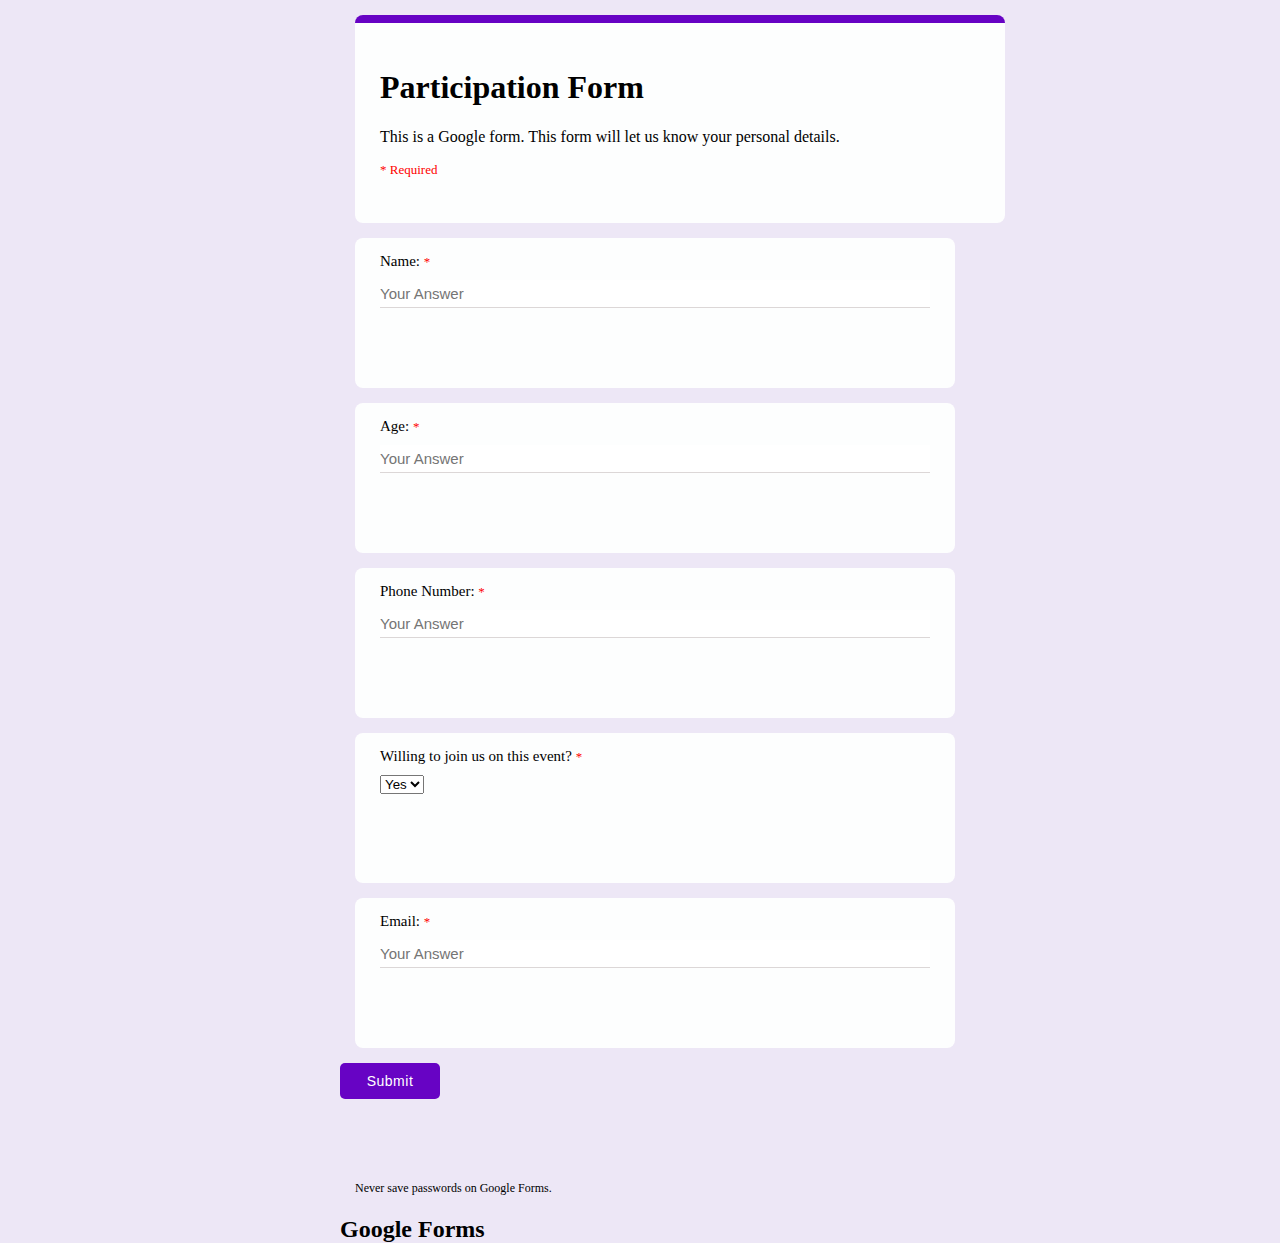
<file: googleform.html>
<!DOCTYPE html>
<html lang="en">
<head>
    <meta charset="UTF-8">
    <meta name="viewport" content="width=device-width, initial-scale=1.0">
    <title>Google Form</title>
    <link rel="stylesheet" href="forms.css"> <!-- Assuming you have a separate CSS file for styling -->
</head>
<body>
    <div class="form">
        <div class="title-div">
            <h1>Participation Form</h1>
            <p>This is a Google form. This form will let us know your personal details.</p>
            <p class="required">* Required</p>
        </div>
        <form id="form">
            <div class="name-div">
                <div class="name">Name: <span class="required">*</span></div>
                <div class="input-div"><input type="text" name="name" placeholder="Your Answer"></div>
            </div>
            <div class="age-div">
                <div class="age">Age: <span class="required">*</span></div>
                <div class="input-div"><input type="text" name="age" placeholder="Your Answer"></div>
            </div>
            <div class="phone-div">
                <div class="phone">Phone Number: <span class="required">*</span></div>
                <div class="input-div"><input type="tel" name="phone" placeholder="Your Answer"></div>
            </div>
            <div class="consent-div">
                <div class="consent">Willing to join us on this event? <span class="required">*</span></div>
                <div class="input-div">
                    <select name="consent">
                        <option value="yes">Yes</option>
                        <option value="no">No</option>
                    </select>
                </div>
            </div>
            <div class="email-div">
                <div class="email">Email: <span class="required">*</span></div>
                <div class="input-div"><input type="email" name="email" placeholder="Your Answer"></div>
            </div>
            <div>
                <input class="btn" type="submit" value="Submit">
            </div>
        </form>
        <div class="last">
            <p class="never">Never save passwords on Google Forms.</p>
            <h2>Google Forms</h2>
        </div>
    </div>

    <div class="container" id="thank-you" style="display: none;">
        <h1>Thank You for Joining!</h1>
        <!-- Your "Thank You" message content -->
    </div>

    <script>
        document.getElementById("form").addEventListener("submit", function(event) {
            event.preventDefault(); // Prevent the default form submission
            // Display the "Thank You" message
            document.querySelector(".form").style.display = "none";
            document.getElementById("thank-you").style.display = "block";
            // You can optionally perform AJAX submission here
        });
    </script>
</body>
</html>
</file>
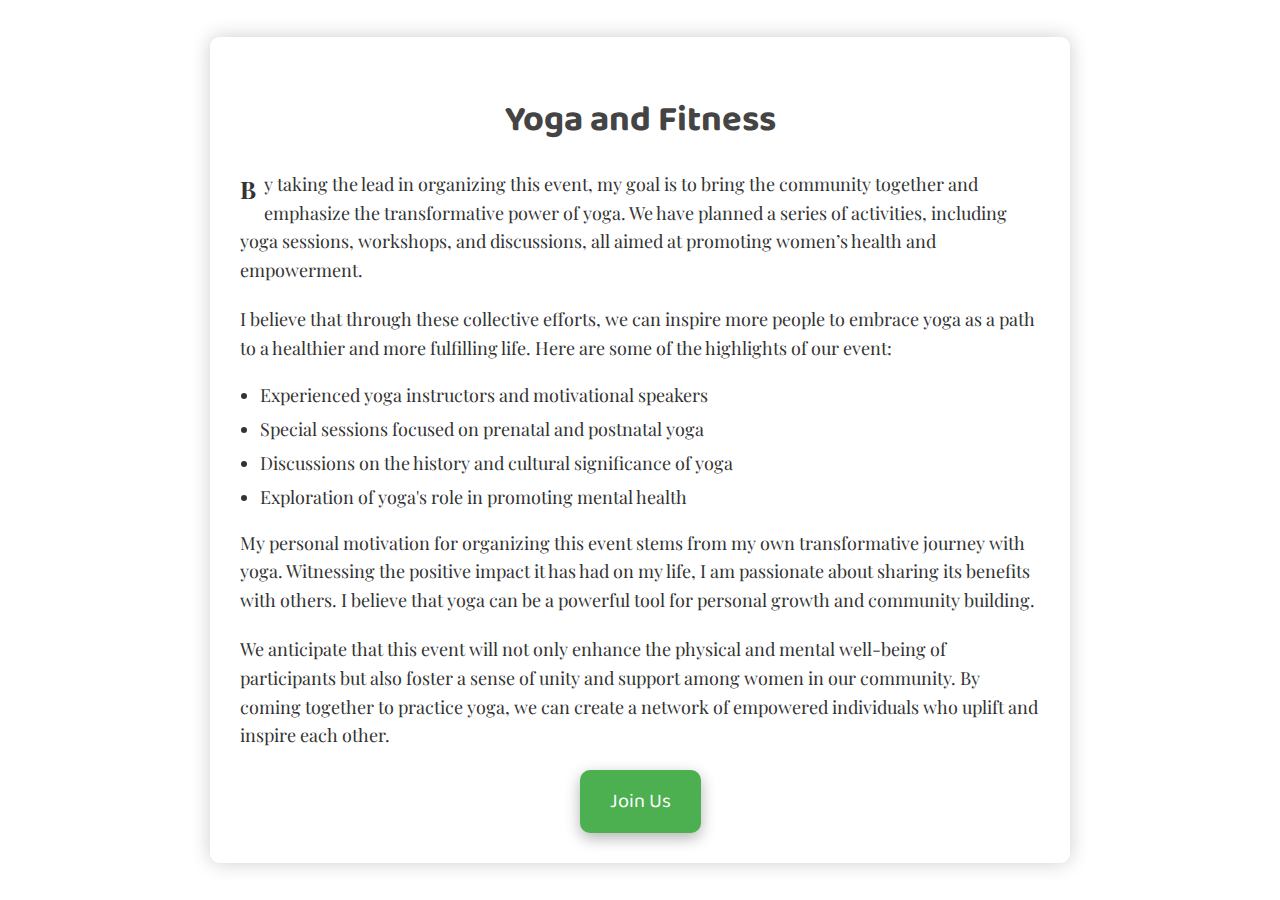
<file: yogafit.html>
<!DOCTYPE html>
<html lang="en">
<head>
    <meta charset="UTF-8">
    <meta name="viewport" content="width=device-width, initial-scale=1.0">
    <title>Yoga and Fitness</title>
    <link href="https://fonts.googleapis.com/css2?family=Baloo+Bhai+2:wght@400;700&family=Playfair+Display:wght@400;700&display=swap" rel="stylesheet">
    <style>
        body {
            font-family: 'Playfair Display', serif;
            color: #333;
            margin: 0;
            padding: 0;
            background: url('https://www.example.com/path/to/your/background.jpg') no-repeat center center fixed;
            background-size: cover;
            display: flex;
            justify-content: center;
            align-items: center;
            min-height: 100vh; /* Changed to min-height to ensure the content is visible even if it's shorter than the viewport height */
        }
        .content {
            max-width: 800px;
            margin: 20px;
            padding: 30px;
            background: rgba(255, 255, 255, 0.9);
            border-radius: 10px;
            box-shadow: 0 0 20px rgba(0, 0, 0, 0.2);
            overflow: hidden;
        }
        h1 {
            text-align: center;
            font-family: 'Baloo Bhai 2', cursive;
            font-size: 36px;
            color: #444;
            margin-bottom: 20px;
        }
        .content p {
            font-size: 18px;
            line-height: 1.6;
            margin-bottom: 20px;
        }
        .content p:first-of-type:first-letter { /* Changed to first-of-type to target the first paragraph */
            font-size: 24px;
            font-weight: bold;
            float: left;
            margin-right: 8px;
        }
        .content ul {
            list-style-type: disc;
            padding-left: 20px;
            margin-bottom: 20px;
        }
        .content ul li {
            margin-bottom: 10px;
            font-size: 18px;
        }
        .button-container {
            text-align: center;
            margin-top: 20px;
        }
        .button {
            font-family: 'Baloo Bhai 2', cursive;
            background-color: #4CAF50;
            color: white;
            padding: 15px 30px;
            text-align: center;
            text-decoration: none;
            display: inline-block;
            font-size: 20px;
            border-radius: 10px;
            box-shadow: 0 5px 15px rgba(0, 0, 0, 0.3);
            transition: background-color 0.3s, box-shadow 0.3s;
        }
        .button:hover {
            background-color: #45a049;
            box-shadow: 0 8px 20px rgba(0, 0, 0, 0.4);
        }
        @media (max-width: 800px) {
            .content {
                padding: 15px;
                margin: 10px;
            }
            .content p, .content ul li {
                font-size: 16px;
            }
            .button {
                padding: 10px 20px;
                font-size: 18px;
            }
        }
    </style>
</head>
<body>
    <div class="content"> 
        <h1>Yoga and Fitness</h1>
        <p>By taking the lead in organizing this event, my goal is to bring the community together and emphasize the transformative power of yoga. We have planned a series of activities, including yoga sessions, workshops, and discussions, all aimed at promoting women’s health and empowerment.</p>
        <p>I believe that through these collective efforts, we can inspire more people to embrace yoga as a path to a healthier and more fulfilling life. Here are some of the highlights of our event:</p>
        <ul>
            <li>Experienced yoga instructors and motivational speakers</li>
            <li>Special sessions focused on prenatal and postnatal yoga</li>
            <li>Discussions on the history and cultural significance of yoga</li>
            <li>Exploration of yoga's role in promoting mental health</li>
        </ul>
        <p>My personal motivation for organizing this event stems from my own transformative journey with yoga. Witnessing the positive impact it has had on my life, I am passionate about sharing its benefits with others. I believe that yoga can be a powerful tool for personal growth and community building.</p>
        <p>We anticipate that this event will not only enhance the physical and mental well-being of participants but also foster a sense of unity and support among women in our community. By coming together to practice yoga, we can create a network of empowered individuals who uplift and inspire each other.</p>
        <div class="button-container">
            <a href="googleform.html" class="button">Join Us</a>
        </div>
    </div>
</body>
</html>
</file>
<file: forms.css>
body {
    background-color: #ede7f6;
    font-family: Georgia, 'Times New Roman', Times, serif;
}

.form {
    height: 1100px; /* Adjust as needed */
    width: 600px;
    margin: auto;
}

.required {
    font-size: 13px;
    color: red;
}

.title-div {
    height: 150px;
    width: 600px;
    background-color: #fdfefe;
    margin: 15px;
    border-radius: 8px;
    border-top: 8px solid #6703c4;
    padding: 25px;
}

.name-div,
.age-div,
.phone-div,
.email-div,
.consent-div {
    height: 150px;
    width: 600px;
    background-color: #fdfefe;
    margin: 15px;
    border-radius: 8px;
    padding: 15px 25px;
    box-sizing: border-box; /* Ensure padding is included in width */
}

.name,
.age,
.phone,
.email,
.consent {
    font-size: 15px;
    margin-bottom: 10px;
}

.input-div {
    margin-top: 10px;
}

.input-div input {
    width: 100%;
    border: 0;
    outline: 0;
    border-bottom: 1.5px solid #dcd7d7;
    font-size: 15px;
    padding: 5px 0;
}

.btn {
    height: 36px;
    width: 100px;
    background-color: #6703c4;
    border-radius: 5px;
    font-size: 14px;
    margin-top: 15px;
    letter-spacing: 0.5px;
    font-weight: 540;
    border: none;
    padding: 10px;
    color: white;
    display: block; /* Ensure the button takes up full width and is properly positioned */
    text-align: center;
}

.last-div h2 {
    text-align: center;
    padding-top: 10px;
    color: #a2a4a6;
    font-weight: 200;
}

.term {
    font-size: 12px;
    padding-left: 65px;
    padding-top: 5px;
}

.never {
    padding-left: 15px;
    font-size: 12px;
    padding-top: 70px;
    font-weight: 400;
}
</file>
